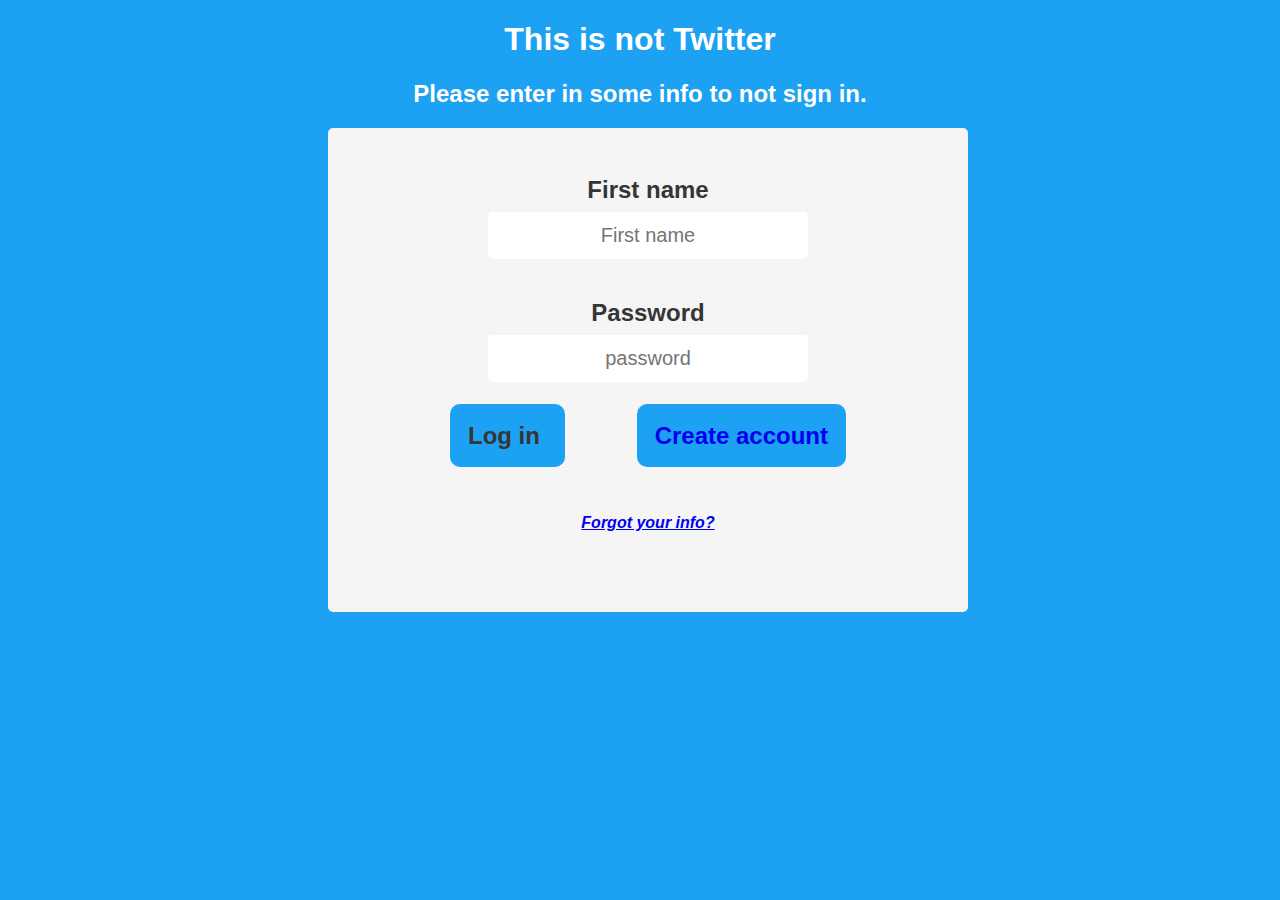
<file: index.html>
<!DOCTYPE html>
<html lang="en">
<head>
  <meta charset="UTF-8">
  <meta name="viewport" content="width=device-width, initial-scale=1.0">
  <title>Log In</title>
  <link rel="stylesheet" href="main.css">
  
</head>
<body>
  <div class="hero">
    <header>
      <h1>This is not Twitter</h1>
      <h2>Please enter in some info to not sign in. </h2>
    </header>
    <main class="container">
      <div name="inputForm" >
        <form id="form" action="/" method="GET" class="inputForm">
         <div class="first">
            <label for="firstName" >First name</label>
            <div>
             <input id="firstName" placeholder="First name" name="firstName" type="text" >
            </div>
          </div>
          <div class="password">
            <label for="password">Password</label>
            <div>
              <input id="password" name="password" type="password" placeholder="password">
            </div>
          </div>
          <div >
            <a class="button" onclick="output()">Log in</button>
            <a href="Create.html"class="button">Create account</a>
            <br>
            <div class="forgot">
            <a href="forgot.html">Forgot your info?</a>
          </div> 
          </div>
      </form>
    </div>
   </main>
</body>
</html>
</file>
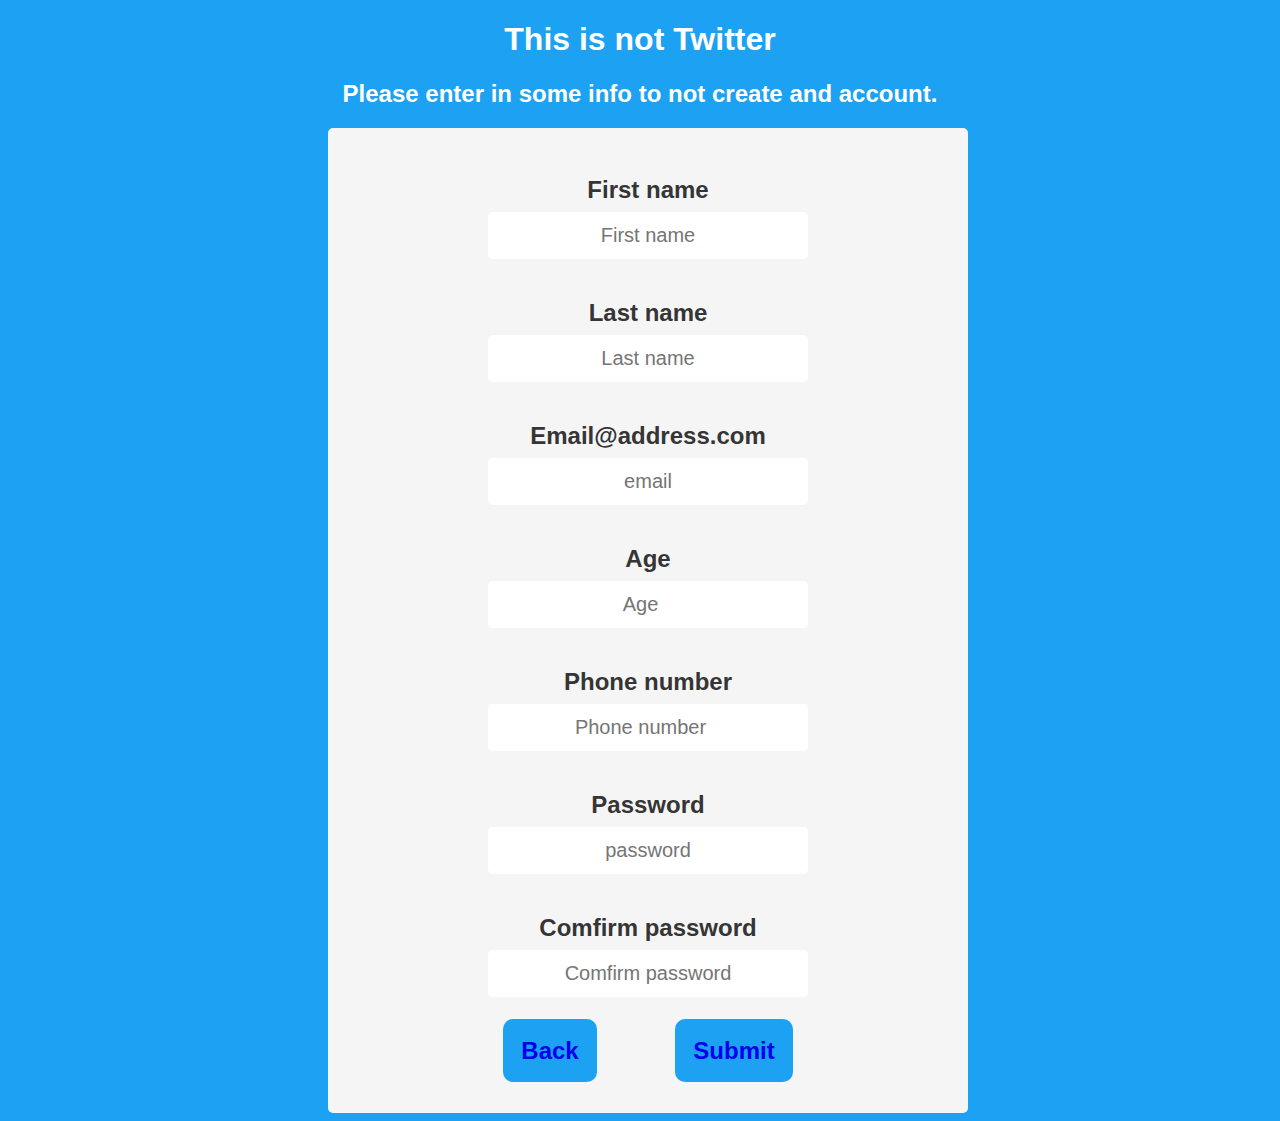
<file: Create.html>
<!DOCTYPE html>
<html lang="en">
<head>
  <meta charset="UTF-8">
  <meta name="viewport" content="width=device-width, initial-scale=1.0">
  <title>Input test</title>
  <link rel="stylesheet" href="main.css">
  <script src="index.js" type="text/javascript"></script>
</head>
<body>
  <div class="hero">
    <header>
      <h1>This is not Twitter</h1>
      <h2>Please enter in some info to not create and account. </h2>
    </header>
    <main class="container">
      <div name="inputForm" >
        <form id="form" action="/" method="GET" class="inputForm">
         <div class="first">
            <label for="firstName" >First name</label>
            <div>
             <input id="firstName" placeholder="First name" name="firstName" type="text" >
            </div>
          </div>
         <div class="last">
            <label for="lastName"  >Last name</label>
             <div>
               <input id="lastName" name="name" type="text" placeholder="Last name" >
             </div>
            </div>
         <div class="email">
            <label for="email"  >Email@address.com</label>
             <div>
               <input id="email" name="email" type="text" placeholder="email" >
             </div>
            </div>
         <div class="age">
            <label for="age" >Age</label>
             <div>
               <input id="age" name="age" type="number"placeholder="Age" >
            </div>
            </div>
          <div class="password">
         <div class="phone">
            <label for="phone" >Phone number</label>
             <div>
               <input id="phone" name="phone" type="number"placeholder="Phone number" >
            </div>
            </div>
          <div class="password">
            <label for="password">Password</label>
            <div>
              <input id="password" name="password" type="password" placeholder="password">
            </div>
          </div>
          <div class="password">
            <div>
            <label for="password">Comfirm password</label>
            <div>
              <input id="comfirmPassword" placeholder="Comfirm password" name="password" type="password">
            </div>
            </div>
          <a href="index.html" class="button" >Back</a>
          <a href="index.html"class="button" onclick="output()">Submit</a>
        </form>
        </div>
    </main>
  </div>  
</body>
</html>
</file>
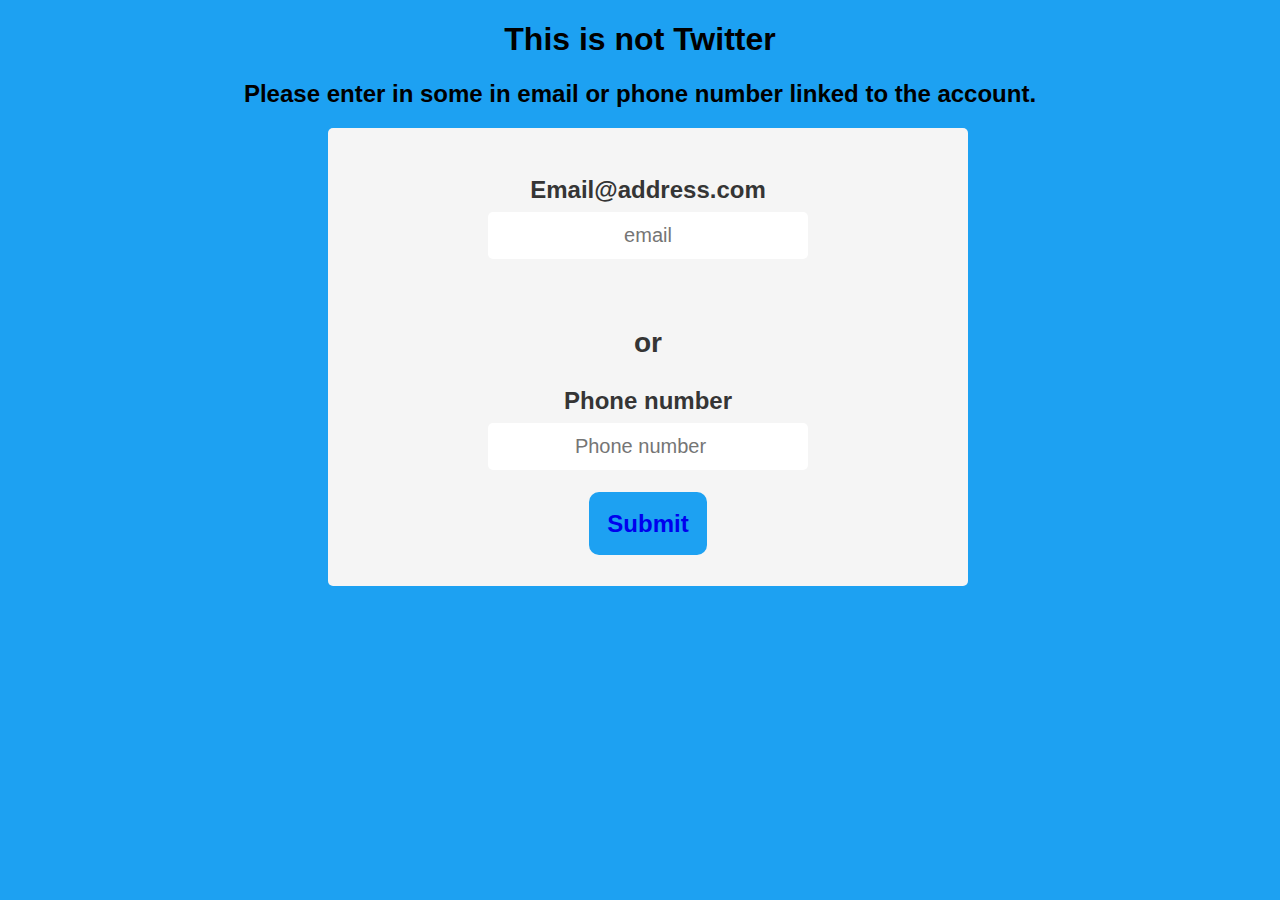
<file: forgot.html>
<!DOCTYPE html>
<html lang="en">
<head>
  <meta charset="UTF-8">
  <meta name="viewport" content="width=device-width, initial-scale=1.0">
  <title>Forgot</title>
  <link rel="stylesheet" href="main.css">
</head>
<body>
  <header>
    <h1>This is not Twitter</h1>
    <h2>Please enter in some in email or phone number linked to the account. </h2>
  </header>
  <main class="container">
    <div name="inputForm" >
      <form id="form" action="/" method="GET" class="inputForm">
        <div class="email">
        <label for="email"  >Email@address.com</label>
          <div>
            <input id="email" name="email" type="text" placeholder="email" >
            </div>
        </div>
        <h3>or</h3>
        <div class="number">
          <label for="phone" >Phone number</label>
            <div>
            <input id="phone" name="phone" type="number"placeholder="Phone number" >
            </div>
        </div>
        <a href="index.html" class="button">Submit</a>
      </form>
  </div>
 </main>
</body>
</html>
</file>
<file: main.css>
body{
  background-color: #1DA1F2;
  text-align: center;
  font-family: 'Helvetica Neue', sans-serif;

}

.hero{
  color: white;

}
main{
  background-color: whitesmoke;
  color: #353535;
  font-size: 24px;
  width: 50vw;
  margin-left: 25vw;
  border-radius: 5px;
  font-weight: 600;
  padding-bottom: 2em;
  padding-top: 2em;
}


input{
  width: 50%;
  padding: 12px 20px;
  margin: 8px 0 2em;
  box-sizing: border-box;
  border-radius: 5px;
  border:none;
  font-size: 20px;
  text-align: center;
  
    
}
    


input[type=text]:focus{
  border: 2px solid #1DA1F2;


}
input[type=number]:focus{
  border: 2px solid #1DA1F2;
  


}


.button{
  background-color: #1DA1F2;
  border-radius: 10px;
  border: none;
  padding: .75em;
  text-decoration: none;
  margin: 1.5em;
  cursor: pointer;
  font-size: 24px;
  outline: none;
  width: 25%;
  
    
}

.button:hover {
  transition-duration: 0.4s;
  background-color: #ffffff; 
  color: #1DA1F2;
  border: 3px solid #1DA1F2;
}

input[type=button]:focus{
  border-radius: 10px;


}
.forgot{
  margin: 2em;
  padding-top:2em;
  font-size: 16px;
  font-style: italic;
  
  
}
</file>
